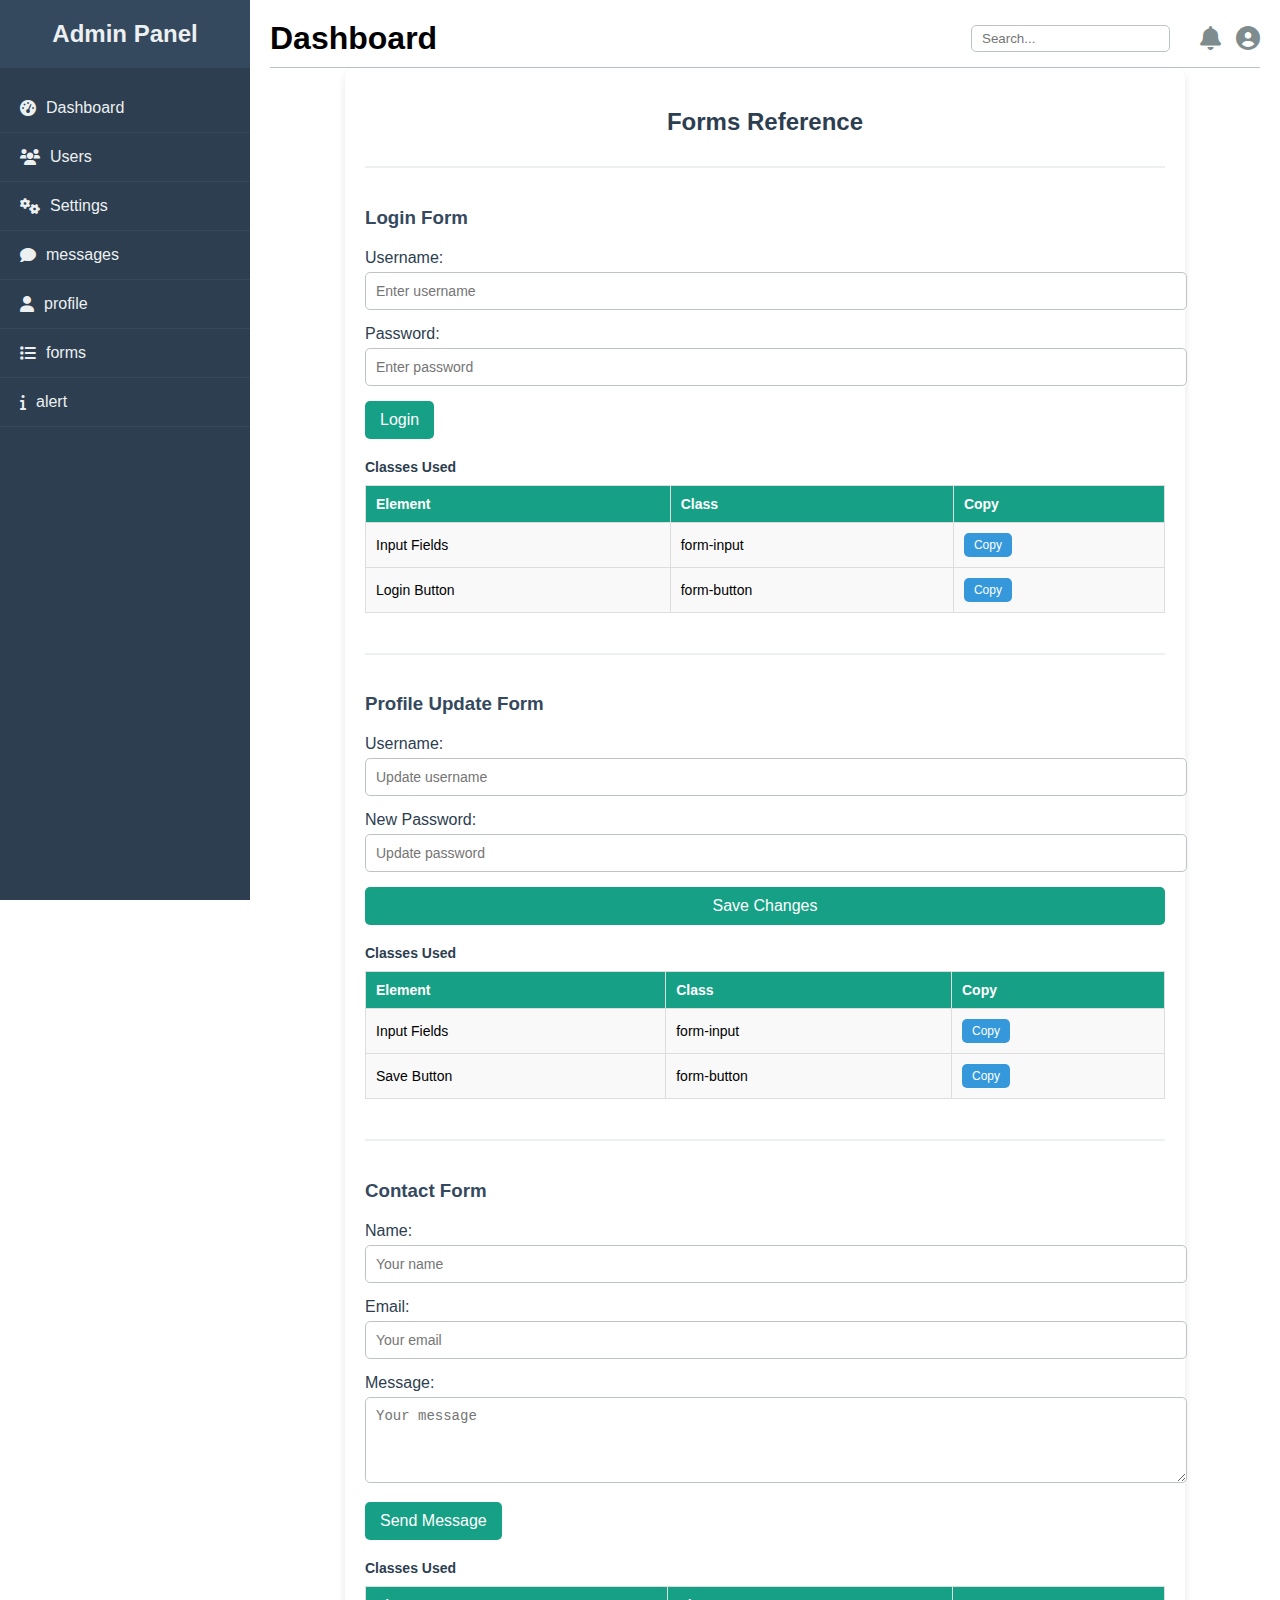
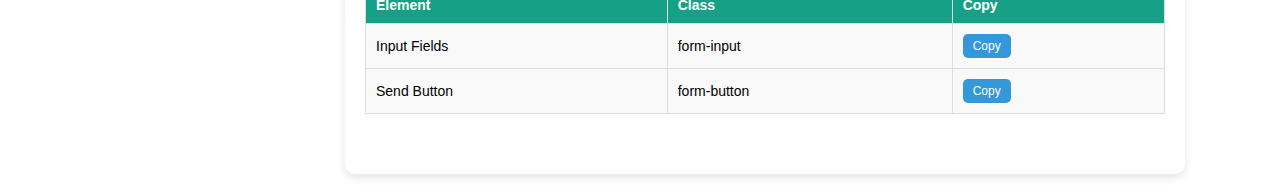
<file: forms.html>
<!DOCTYPE html>
<html lang="en">
<head>
    <meta charset="UTF-8">
    <meta name="viewport" content="width=device-width, initial-scale=1.0">
    <title>forms</title>
       <!-- Stylesheet -->
       <link rel="stylesheet" href="public/style.css">

       <!-- FontAwesome for icons -->
       <link rel="stylesheet" href="https://cdnjs.cloudflare.com/ajax/libs/font-awesome/6.0.0-beta3/css/all.min.css">
</head>
<body>
    <!-- Sidebar -->
    <div class="sidebar">
        <h2>Admin Panel</h2>
        <ul>
            <li><a href="index.html"><i class="fas fa-tachometer-alt"></i> Dashboard</a></li>
            <li><a href="users.html"><i class="fas fa-users"></i> Users</a></li>
            <li><a href="setting.html"><i class="fas fa-cogs"></i> Settings</a></li>
            <li><a href="messages.html"><i class="fas fa-comment"></i> messages</a></li>
            <li><a href="profile.html"><i class="fas fa-user"></i> profile</a></li>
            <li><a href="forms.html"><i class="fas fa-list"></i> forms</a></li>
            <li><a href="alerts.html"><i class="fas fa-info"></i> alert</a></li>
        </ul>
    </div>
    <!-- Main Content -->
    <div class="main-content">
        <header>
            <h1>Dashboard</h1>
            <div class="header-actions">
                <div class="dropdownList">
                    <i class="fas fa-list"></i>
                    <div class="dropdownList-content">
                        <a href="index.html"> index</a>
                        <a href="users.html"> users</a>
                        <a href="messages.html">messages</a>
                        <a href="setting.html">setting</a>
                        <a href="forms.html">forms</a>
                        <a href="profile.html">profile</a>
                        <a href="alerts.html">alerts</a>
                    </div>
                </div>
                <input type="text" placeholder="Search...">
                <div class="notifications-container">
                    <i class="fas fa-bell" id="notificationBell"></i>
                    <div class="dropdown" id="notificationsDropdown">
                        <h3>Notifications</h3>
                        <ul>
                            <li><i class="fas fa-check-circle"></i> User John Doe registered successfully.</li>
                            <li><i class="fas fa-exclamation-circle"></i> Payment failed for Invoice #1234.</li>
                            <li><i class="fas fa-info-circle"></i> New update available for the system.</li>
                        </ul>
                    </div>
                </div>
                <div class="user-menu-container">
                    <i class="fas fa-user-circle" id="userIcon"></i>
                    <div class="dropdown" id="userDropdown">
                        <h3>Hello, Mr. X</h3>
                        <ul>
                            <li><a href="profile.html"><i class="fas fa-user"></i> Profile</a></li>
                            <li><a href="login.html"><i class="fas fa-sign-out-alt"></i> Log Out</a></li>
                        </ul>
                    </div>
                </div>
                
            </div>
        </header>
        <!-- forms content -->
        <div class="forms-page">
            <h2>Forms Reference</h2>
        
            <!-- Login Form -->
            <section class="form-section">
                <h3>Login Form</h3>
                <form class="login-form">
                    <div class="form-group">
                        <label for="login-username">Username:</label>
                        <input type="text" id="login-username" class="form-input" placeholder="Enter username">
                    </div>
                    <div class="form-group">
                        <label for="login-password">Password:</label>
                        <input type="password" id="login-password" class="form-input" placeholder="Enter password">
                    </div>
                    <button type="button" class="form-button">Login</button>
                </form>
                <!-- Classes Table -->
                <div class="classes-table">
                    <h4>Classes Used</h4>
                    <table>
                        <thead>
                            <tr>
                                <th>Element</th>
                                <th>Class</th>
                                <th>Copy</th>
                            </tr>
                        </thead>
                        <tbody>
                            <tr>
                                <td>Input Fields</td>
                                <td class="class-name">form-input</td>
                                <td><button class="copy-button" data-class="form-input">Copy</button></td>
                            </tr>
                            <tr>
                                <td>Login Button</td>
                                <td class="class-name">form-button</td>
                                <td><button class="copy-button" data-class="form-button">Copy</button></td>
                            </tr>
                        </tbody>
                    </table>
                </div>
            </section>
        
            <!-- Profile Update Form -->
            <section class="form-section">
                <h3>Profile Update Form</h3>
                <form class="profile-form">
                    <div class="form-group">
                        <label for="username">Username:</label>
                        <input type="text" id="username" class="form-input" placeholder="Update username">
                    </div>
                    <div class="form-group">
                        <label for="password">New Password:</label>
                        <input type="password" id="password" class="form-input" placeholder="Update password">
                    </div>
                    <button type="button" class="form-button">Save Changes</button>
                </form>
                <!-- Classes Table -->
                <div class="classes-table">
                    <h4>Classes Used</h4>
                    <table>
                        <thead>
                            <tr>
                                <th>Element</th>
                                <th>Class</th>
                                <th>Copy</th>
                            </tr>
                        </thead>
                        <tbody>
                            <tr>
                                <td>Input Fields</td>
                                <td class="class-name">form-input</td>
                                <td><button class="copy-button" data-class="form-input">Copy</button></td>
                            </tr>
                            <tr>
                                <td>Save Button</td>
                                <td class="class-name">form-button</td>
                                <td><button class="copy-button" data-class="form-button">Copy</button></td>
                            </tr>
                        </tbody>
                    </table>
                </div>
            </section>
        
            <!-- Contact Form -->
            <section class="form-section">
                <h3>Contact Form</h3>
                <form class="contact-form">
                    <div class="form-group">
                        <label for="name">Name:</label>
                        <input type="text" id="name" class="form-input" placeholder="Your name">
                    </div>
                    <div class="form-group">
                        <label for="email">Email:</label>
                        <input type="email" id="email" class="form-input" placeholder="Your email">
                    </div>
                    <div class="form-group">
                        <label for="message">Message:</label>
                        <textarea id="message" class="form-input" rows="4" placeholder="Your message"></textarea>
                    </div>
                    <button type="submit" class="form-button">Send Message</button>
                </form>
                <!-- Classes Table -->
                <div class="classes-table">
                    <h4>Classes Used</h4>
                    <table>
                        <thead>
                            <tr>
                                <th>Element</th>
                                <th>Class</th>
                                <th>Copy</th>
                            </tr>
                        </thead>
                        <tbody>
                            <tr>
                                <td>Input Fields</td>
                                <td class="class-name">form-input</td>
                                <td><button class="copy-button" data-class="form-input">Copy</button></td>
                            </tr>
                            <tr>
                                <td>Send Button</td>
                                <td class="class-name">form-button</td>
                                <td><button class="copy-button" data-class="form-button">Copy</button></td>
                            </tr>
                        </tbody>
                    </table>
                </div>
            </section>
        </div>
        
    </div>
    <!-- scripts js -->
    <script src="public/script.js"></script>
    <script>
        // Copy Class Name to Clipboard
        document.querySelectorAll('.copy-button').forEach(button => {
            button.addEventListener('click', () => {
                const className = button.getAttribute('data-class');
                navigator.clipboard.writeText(className).then(() => {
                    alert(`Class "${className}" copied to clipboard!`);
                }).catch(err => {
                    console.error('Failed to copy:', err);
                });
            });
        });

    </script>
</body>
</html>
</file>
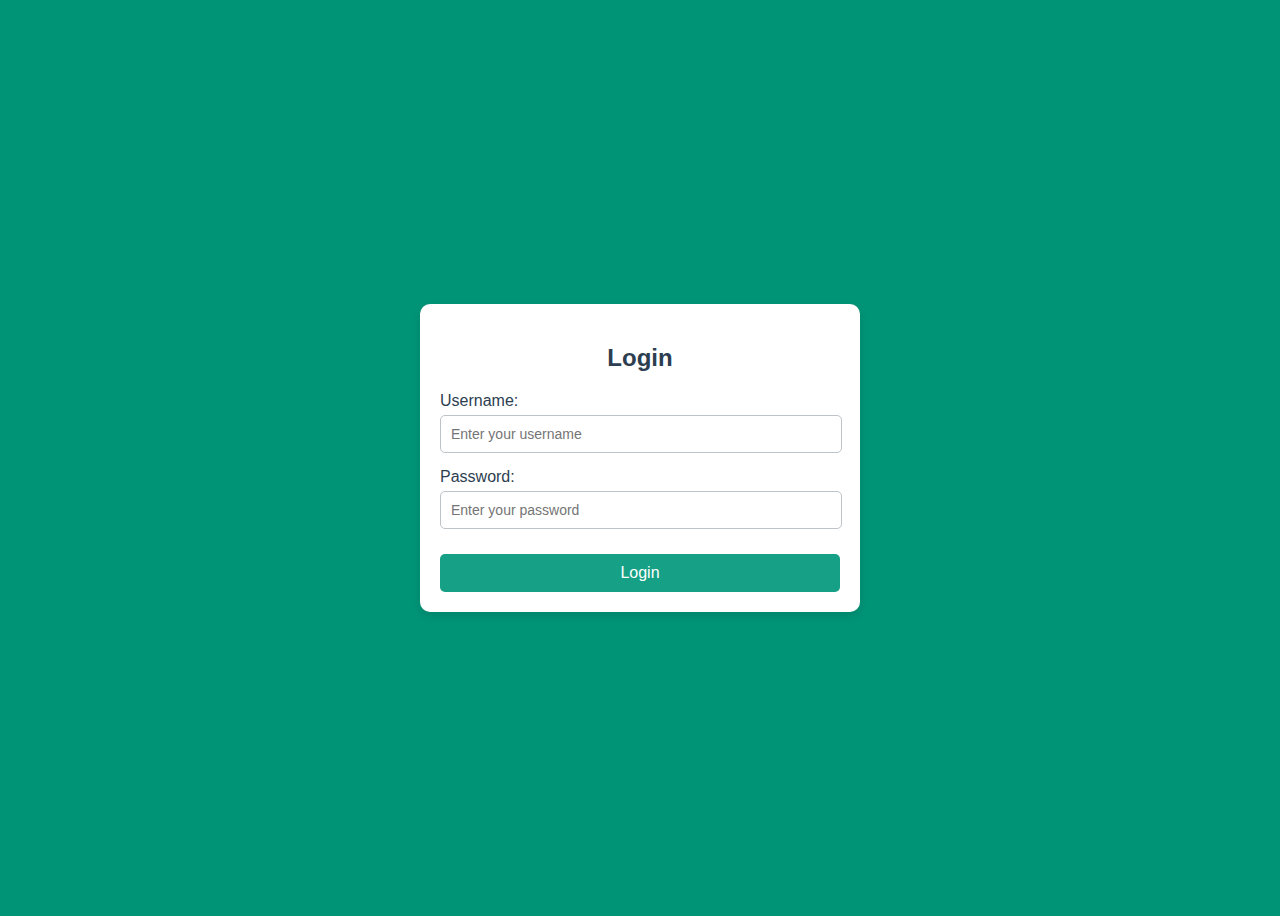
<file: login.html>
<!DOCTYPE html>
<html lang="en">
<head>
    <meta charset="UTF-8">
    <meta name="viewport" content="width=device-width, initial-scale=1.0">
    <title>login</title>
    <style>
        body{
            display: flex;
            align-items: center;
            justify-content: center;
            height: 100vh;
            background: #009477;
        }
        .login-page {
            padding: 20px;
            background: #f4f6f8;
            font-family: Arial, sans-serif;
            min-width: 400px;
            margin: auto;
            border-radius: 10px;
            background: #ffffff;
            box-shadow: 0 4px 8px rgba(0, 0, 0, 0.1);
        }

        .login-page h2 {
            text-align: center;
            margin-bottom: 20px;
            color: #2c3e50;
        }

        .login-form {
            display: flex;
            flex-direction: column;
        }

        .form-group {
            margin-bottom: 15px;
            padding: 0 20px 0 0;
        }

        .form-group label {
            display: block;
            margin-bottom: 5px;
            color: #2c3e50;
        }

        .form-group input {
            width: 100%;
            padding: 10px;
            border: 1px solid #bdc3c7;
            border-radius: 5px;
            font-size: 14px;
        }

        button.login-button {
            background: #16a085;
            color: #ffffff;
            border: none;
            padding: 10px 15px;
            border-radius: 5px;
            font-size: 16px;
            cursor: pointer;
            margin-top: 10px;
        }

        button.login-button:hover {
            background: #13866f;
        }

        .login-extra {
            display: flex;
            justify-content: space-between;
            margin-top: 10px;
        }

        .login-extra a {
            color: #16a085;
            font-size: 14px;
            text-decoration: none;
        }

        .login-extra a:hover {
            text-decoration: underline;
        }
        @media(max-width : 550px){
            .login-page{
                min-width: 290px;
            }
        }
    </style>
</head>
<body>
    <div class="login-page">
        <h2>Login</h2>
    
        <form class="login-form">
            <!-- Username Field -->
            <div class="form-group">
                <label for="login-username">Username:</label>
                <input type="text" id="login-username" placeholder="Enter your username" required>
            </div>
    
            <!-- Password Field -->
            <div class="form-group">
                <label for="login-password">Password:</label>
                <input type="password" id="login-password" placeholder="Enter your password" required>
            </div>
    
            <button type="button" class="login-button">Login</button>
        </form>
    </div>
    <script>
        document.querySelector('.login-button').addEventListener('click', () => {
        const username = document.getElementById('login-username').value.trim();
        const password = document.getElementById('login-password').value.trim();

        if (!username || !password) {
            alert('Please fill in both fields!');
            return;
        }

        // إرسال البيانات إلى الخادم للتحقق
        console.log(`Logging in with Username: ${username}, Password: ${password}`);
        
        // يمكن استخدام Fetch API أو AJAX للتحقق من بيانات المستخدم
        alert('Login successful!');
        window.location.href = 'index.html';
    });

    </script>
</body>
</html>
</file>
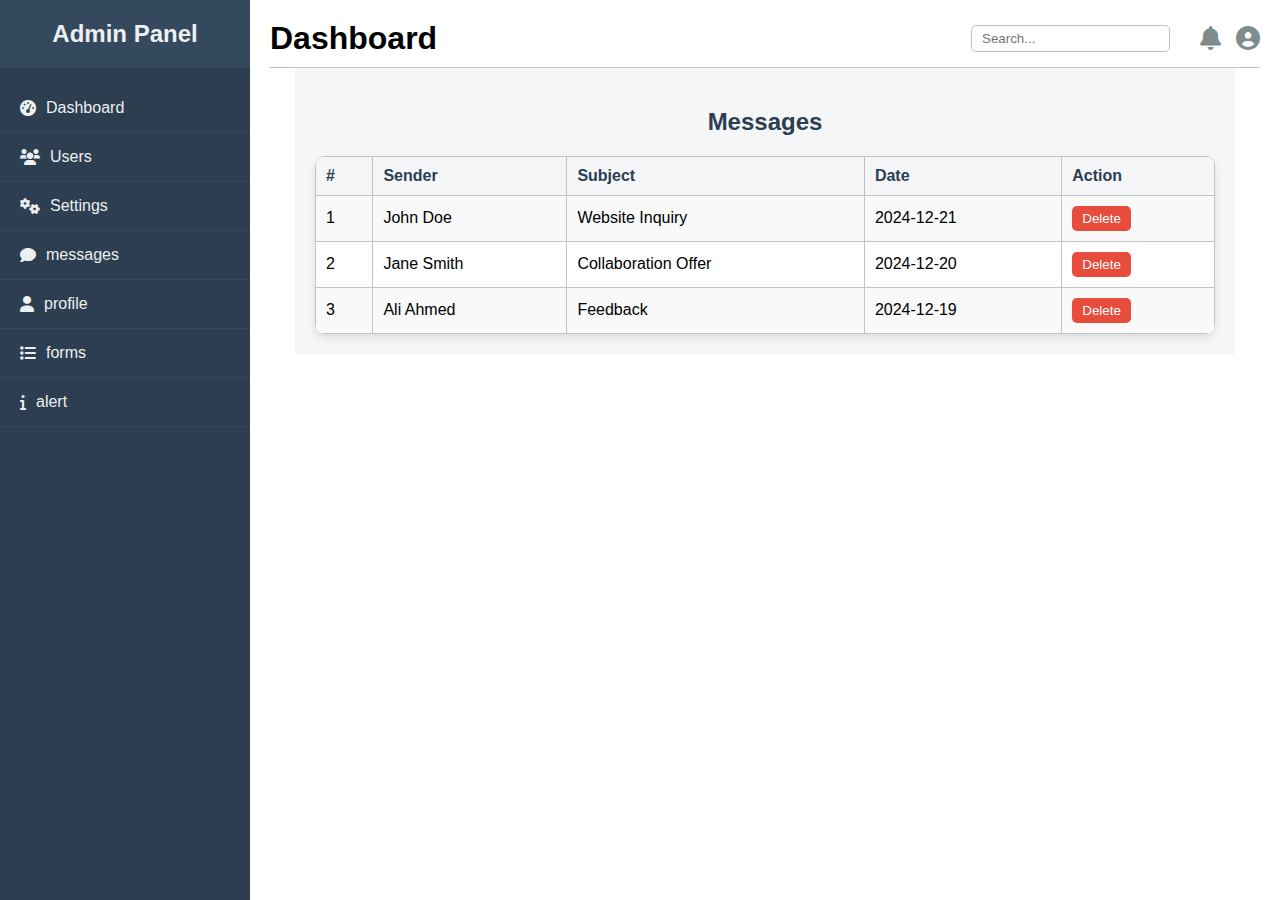
<file: messages.html>
<!DOCTYPE html>
<html lang="en">
<head>
    <meta charset="UTF-8">
    <meta name="viewport" content="width=device-width, initial-scale=1.0">
    <title>messages</title>
    <!-- Stylesheet -->
    <link rel="stylesheet" href="public/style.css">

    <!-- FontAwesome for icons -->
    <link rel="stylesheet" href="https://cdnjs.cloudflare.com/ajax/libs/font-awesome/6.0.0-beta3/css/all.min.css">
</head>
<body>
    <!-- Sidebar -->
    <div class="sidebar">
        <h2>Admin Panel</h2>
        <ul>
            <li><a href="index.html"><i class="fas fa-tachometer-alt"></i> Dashboard</a></li>
            <li><a href="users.html"><i class="fas fa-users"></i> Users</a></li>
            <li><a href="setting.html"><i class="fas fa-cogs"></i> Settings</a></li>
            <li><a href="messages.html"><i class="fas fa-comment"></i> messages</a></li>
            <li><a href="profile.html"><i class="fas fa-user"></i> profile</a></li>
            <li><a href="forms.html"><i class="fas fa-list"></i> forms</a></li>
            <li><a href="alerts.html"><i class="fas fa-info"></i> alert</a></li>
        </ul>
    </div>
    <!-- Main Content -->
    <div class="main-content">
        <header>
            <h1>Dashboard</h1>
            <div class="header-actions">
                <div class="dropdownList">
                    <i class="fas fa-list"></i>
                    <div class="dropdownList-content">
                        <a href="index.html"> index</a>
                        <a href="users.html"> users</a>
                        <a href="messages.html">messages</a>
                        <a href="setting.html">setting</a>
                        <a href="forms.html">forms</a>
                        <a href="profile.html">profile</a>
                        <a href="alerts.html">alerts</a>
                    </div>
                </div>
                <input type="text" placeholder="Search...">
                <div class="notifications-container">
                    <i class="fas fa-bell" id="notificationBell"></i>
                    <div class="dropdown" id="notificationsDropdown">
                        <h3>Notifications</h3>
                        <ul>
                            <li><i class="fas fa-check-circle"></i> User John Doe registered successfully.</li>
                            <li><i class="fas fa-exclamation-circle"></i> Payment failed for Invoice #1234.</li>
                            <li><i class="fas fa-info-circle"></i> New update available for the system.</li>
                        </ul>
                    </div>
                </div>
                <div class="user-menu-container">
                    <i class="fas fa-user-circle" id="userIcon"></i>
                    <div class="dropdown" id="userDropdown">
                        <h3>Hello, Mr. X</h3>
                        <ul>
                            <li><a href="profile.html"><i class="fas fa-user"></i> Profile</a></li>
                            <li><a href="login.html"><i class="fas fa-sign-out-alt"></i> Log Out</a></li>
                        </ul>
                    </div>
                </div>
                
            </div>
        </header>
        <!-- messages content -->
        <div class="messages-page">
            <h2>Messages</h2>
        
            <table class="messages-table">
                <thead>
                    <tr>
                        <th>#</th>
                        <th>Sender</th>
                        <th>Subject</th>
                        <th>Date</th>
                        <th>Action</th>
                    </tr>
                </thead>
                <tbody>
                    <tr>
                        <td>1</td>
                        <td>John Doe</td>
                        <td>Website Inquiry</td>
                        <td>2024-12-21</td>
                        <td><button class="delete-btn" data-id="1">Delete</button></td>
                    </tr>
                    <tr>
                        <td>2</td>
                        <td>Jane Smith</td>
                        <td>Collaboration Offer</td>
                        <td>2024-12-20</td>
                        <td><button class="delete-btn" data-id="2">Delete</button></td>
                    </tr>
                    <tr>
                        <td>3</td>
                        <td>Ali Ahmed</td>
                        <td>Feedback</td>
                        <td>2024-12-19</td>
                        <td><button class="delete-btn" data-id="3">Delete</button></td>
                    </tr>
                </tbody>
            </table>
        </div>
        
    </div>
    <!-- scripts js -->
    <script src="public/script.js"></script>
    <script>
        document.querySelectorAll('.delete-btn').forEach(button => {
        button.addEventListener('click', function () {
            const messageId = this.dataset.id;

            if (confirm('Are you sure you want to delete this message?')) {
                // حذف الرسالة من الواجهة
                this.closest('tr').remove();

                // إرسال طلب حذف للخادم
                console.log(`Message with ID ${messageId} deleted.`);
                // يمكن استخدام AJAX لإرسال طلب الحذف
                // مثال:
                // fetch('/delete-message', {
                //     method: 'POST',
                //     body: JSON.stringify({ id: messageId }),
                //     headers: {
                //         'Content-Type': 'application/json'
                //     }
                // }).then(response => response.json()).then(data => {
                //     console.log(data);
                // });
            }
        });
    });

    </script>
</body>
</html>
</file>
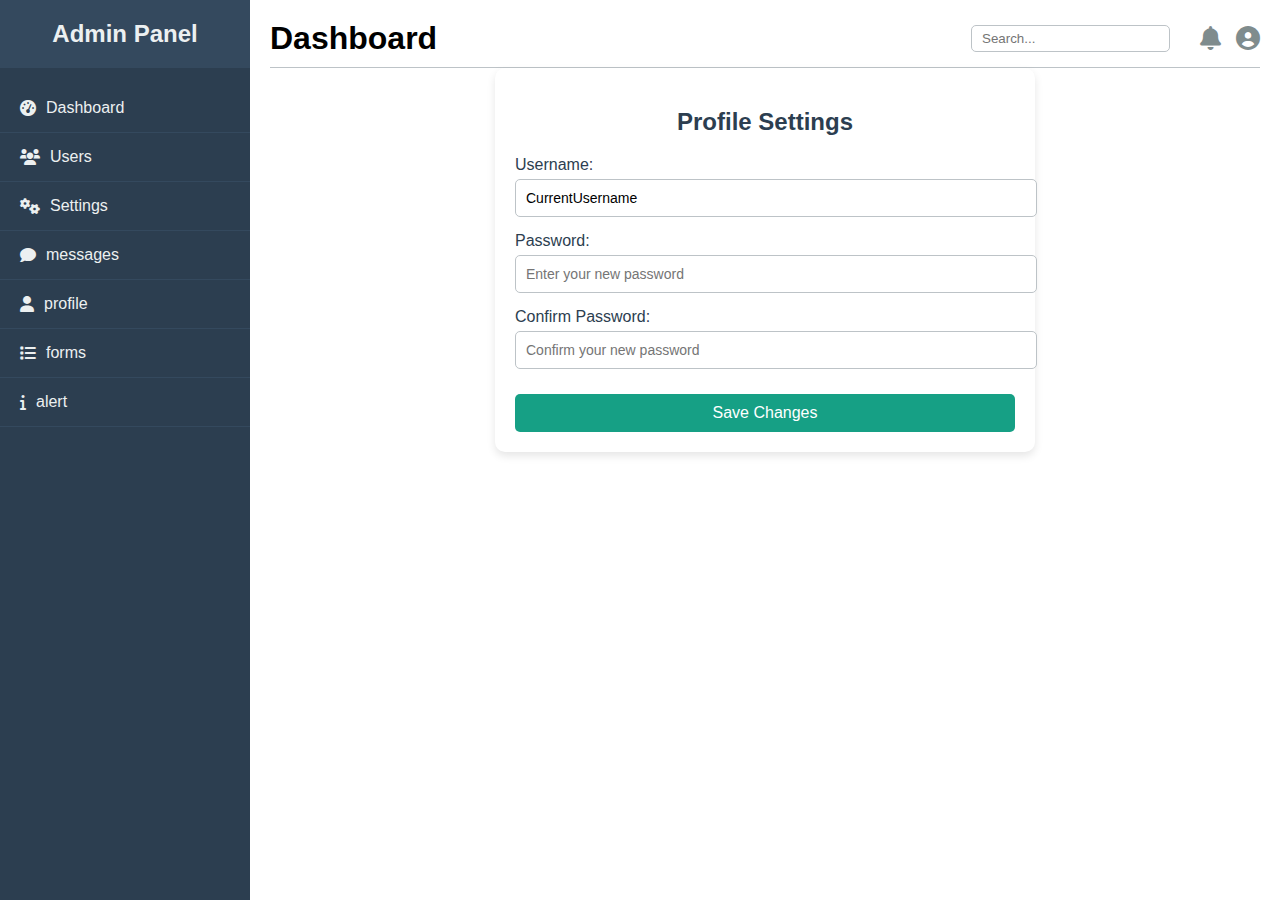
<file: profile.html>
<!DOCTYPE html>
<html lang="en">
<head>
    <meta charset="UTF-8">
    <meta name="viewport" content="width=device-width, initial-scale=1.0">
    <title>Profile</title>
            <!-- Stylesheet -->
            <link rel="stylesheet" href="public/style.css">

            <!-- FontAwesome for icons -->
            <link rel="stylesheet" href="https://cdnjs.cloudflare.com/ajax/libs/font-awesome/6.0.0-beta3/css/all.min.css">
</head>
<body>
    <!-- Sidebar -->
    <div class="sidebar">
        <h2>Admin Panel</h2>
        <ul>
            <li><a href="index.html"><i class="fas fa-tachometer-alt"></i> Dashboard</a></li>
            <li><a href="users.html"><i class="fas fa-users"></i> Users</a></li>
            <li><a href="setting.html"><i class="fas fa-cogs"></i> Settings</a></li>
            <li><a href="messages.html"><i class="fas fa-comment"></i> messages</a></li>
            <li><a href="profile.html"><i class="fas fa-user"></i> profile</a></li>
            <li><a href="forms.html"><i class="fas fa-list"></i> forms</a></li>
            <li><a href="alerts.html"><i class="fas fa-info"></i> alert</a></li>
        </ul>
    </div>
    <!-- Main Content -->
    <div class="main-content">
        <header>
            <h1>Dashboard</h1>
            <div class="header-actions">
                <div class="dropdownList">
                    <i class="fas fa-list"></i>
                    <div class="dropdownList-content">
                        <a href="index.html"> index</a>
                        <a href="users.html"> users</a>
                        <a href="messages.html">messages</a>
                        <a href="setting.html">setting</a>
                        <a href="forms.html">forms</a>
                        <a href="profile.html">profile</a>
                        <a href="alerts.html">alerts</a>
                    </div>
                </div>
                <input type="text" placeholder="Search...">
                <div class="notifications-container">
                    <i class="fas fa-bell" id="notificationBell"></i>
                    <div class="dropdown" id="notificationsDropdown">
                        <h3>Notifications</h3>
                        <ul>
                            <li><i class="fas fa-check-circle"></i> User John Doe registered successfully.</li>
                            <li><i class="fas fa-exclamation-circle"></i> Payment failed for Invoice #1234.</li>
                            <li><i class="fas fa-info-circle"></i> New update available for the system.</li>
                        </ul>
                    </div>
                </div>
                <div class="user-menu-container">
                    <i class="fas fa-user-circle" id="userIcon"></i>
                    <div class="dropdown" id="userDropdown">
                        <h3>Hello, Mr. X</h3>
                        <ul>
                            <li><a href="profile.html"><i class="fas fa-user"></i> Profile</a></li>
                            <li><a href="login.html"><i class="fas fa-sign-out-alt"></i> Log Out</a></li>
                        </ul>
                    </div>
                </div>
                
            </div>
        </header>
        <!-- profile content -->
        <div class="profile-page">
            <h2>Profile Settings</h2>
        
            <form class="profile-form">
                <!-- Username Field -->
                <div class="form-group">
                    <label for="username">Username:</label>
                    <input type="text" id="username" value="CurrentUsername" placeholder="Enter your username">
                </div>
        
                <!-- Password Field -->
                <div class="form-group">
                    <label for="password">Password:</label>
                    <input type="password" id="password" placeholder="Enter your new password">
                </div>
        
                <!-- Confirm Password Field -->
                <div class="form-group">
                    <label for="confirmPassword">Confirm Password:</label>
                    <input type="password" id="confirmPassword" placeholder="Confirm your new password">
                </div>
        
                <button type="button" class="save-profile">Save Changes</button>
            </form>
        </div>
        
    </div>
    <!-- scripts js -->
    <script src="public/script.js"></script>
    <script>
        document.querySelector('.save-profile').addEventListener('click', () => {
        const username = document.getElementById('username').value;
        const password = document.getElementById('password').value;
        const confirmPassword = document.getElementById('confirmPassword').value;

        if (password !== confirmPassword) {
            alert('Passwords do not match!');
            return;
        }

        // إرسال البيانات إلى الخادم باستخدام AJAX
        console.log(`Username: ${username}`);
        console.log(`Password: ${password}`);
        
        // يمكنك استخدام Fetch API أو XMLHttpRequest لإرسال البيانات إلى الخادم
        alert('Profile updated successfully!');
    });

    </script>
</body>
</html>
</file>
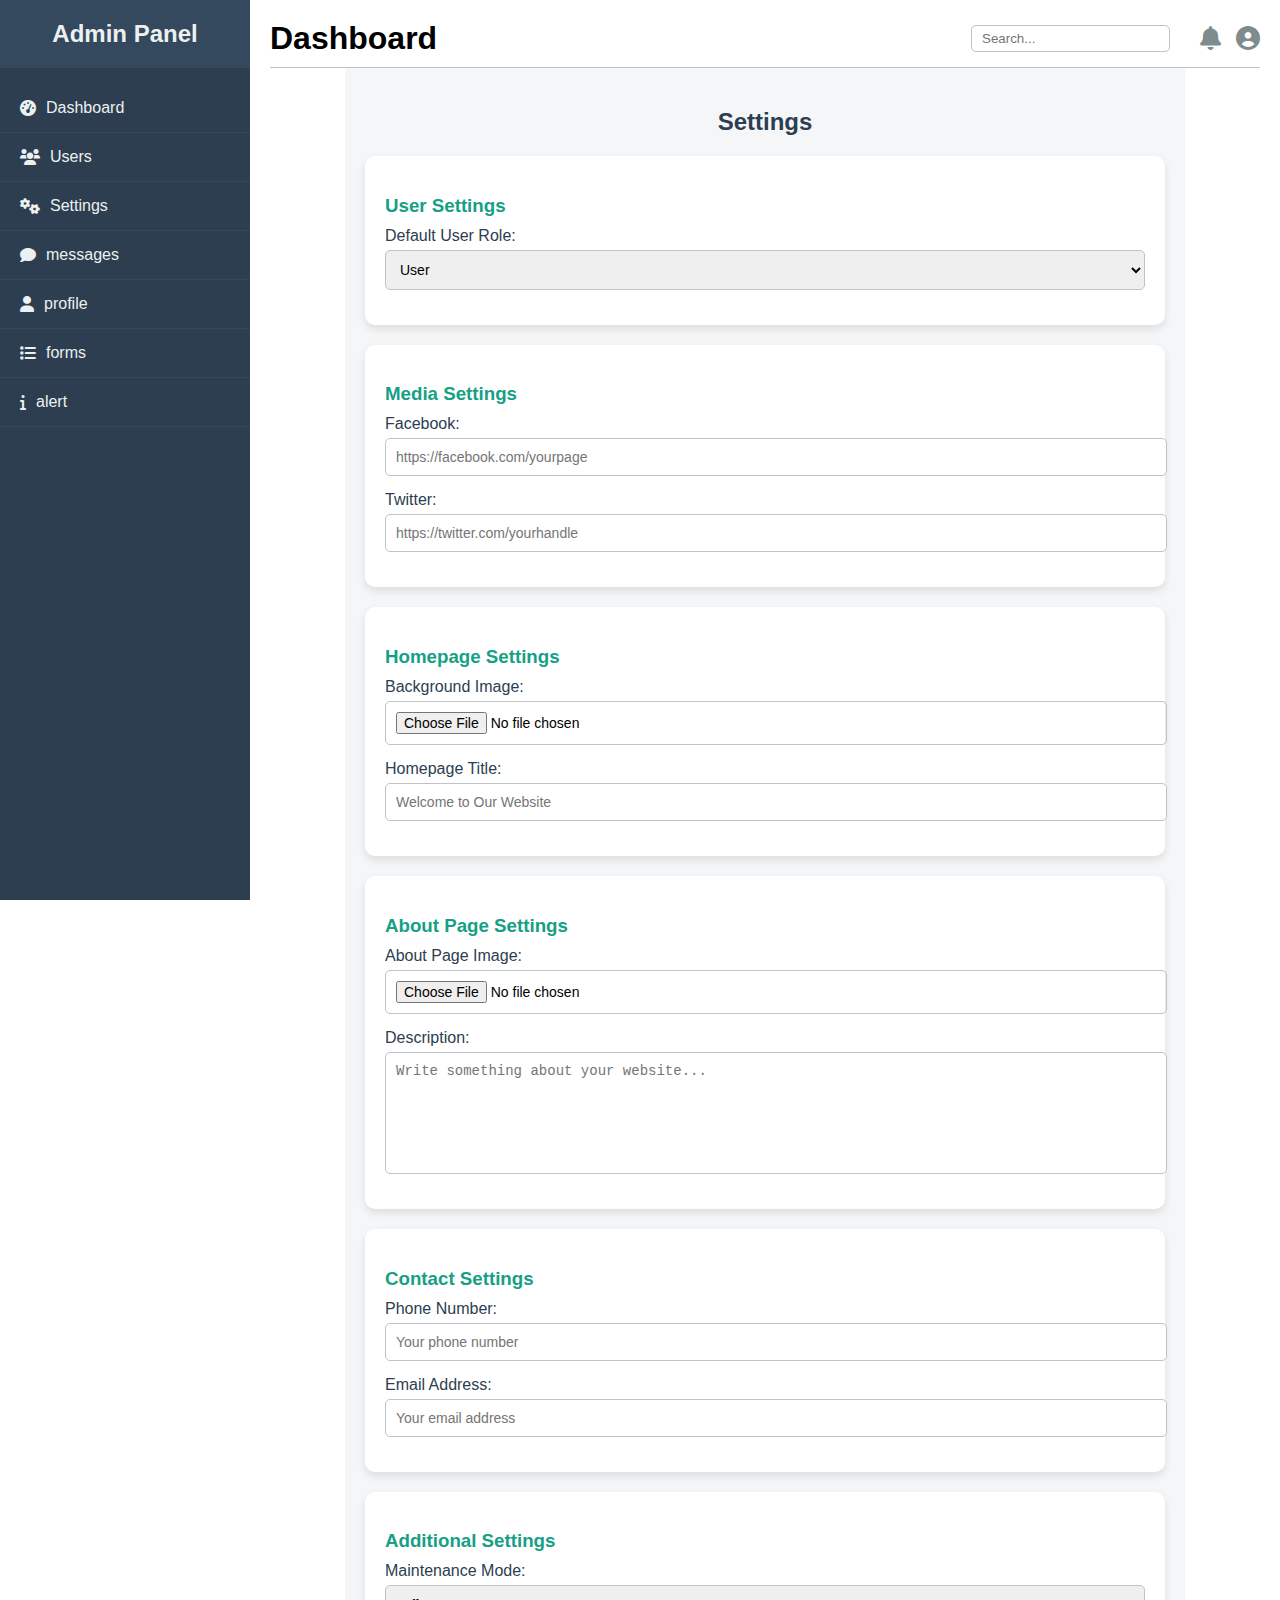
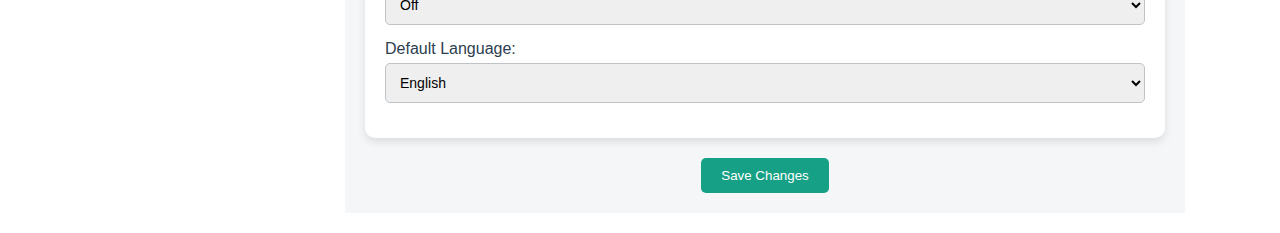
<file: setting.html>
<!DOCTYPE html>
<html lang="en">
<head>
    <meta charset="UTF-8">
    <meta name="viewport" content="width=device-width, initial-scale=1.0">
    <title>Settings</title>
    <!-- Stylesheet -->
    <link rel="stylesheet" href="public/style.css">

    <!-- FontAwesome for icons -->
    <link rel="stylesheet" href="https://cdnjs.cloudflare.com/ajax/libs/font-awesome/6.0.0-beta3/css/all.min.css">
</head>
<body>
    <!-- Sidebar -->
    <div class="sidebar">
        <h2>Admin Panel</h2>
        <ul>
            <li><a href="index.html"><i class="fas fa-tachometer-alt"></i> Dashboard</a></li>
            <li><a href="users.html"><i class="fas fa-users"></i> Users</a></li>
            <li><a href="setting.html"><i class="fas fa-cogs"></i> Settings</a></li>
            <li><a href="messages.html"><i class="fas fa-comment"></i> messages</a></li>
            <li><a href="profile.html"><i class="fas fa-user"></i> profile</a></li>
            <li><a href="forms.html"><i class="fas fa-list"></i> forms</a></li>
            <li><a href="alerts.html"><i class="fas fa-info"></i> alert</a></li>
        </ul>
    </div>
    <!-- Main Content -->
    <div class="main-content">
        <header>
            <h1>Dashboard</h1>
            <div class="header-actions">
                <div class="dropdownList">
                    <i class="fas fa-list"></i>
                    <div class="dropdownList-content">
                        <a href="index.html"> index</a>
                        <a href="users.html"> users</a>
                        <a href="messages.html">messages</a>
                        <a href="setting.html">setting</a>
                        <a href="forms.html">forms</a>
                        <a href="profile.html">profile</a>
                        <a href="alerts.html">alerts</a>
                    </div>
                </div>
                <input type="text" placeholder="Search...">
                <div class="notifications-container">
                    <i class="fas fa-bell" id="notificationBell"></i>
                    <div class="dropdown" id="notificationsDropdown">
                        <h3>Notifications</h3>
                        <ul>
                            <li><i class="fas fa-check-circle"></i> User John Doe registered successfully.</li>
                            <li><i class="fas fa-exclamation-circle"></i> Payment failed for Invoice #1234.</li>
                            <li><i class="fas fa-info-circle"></i> New update available for the system.</li>
                        </ul>
                    </div>
                </div>
                <div class="user-menu-container">
                    <i class="fas fa-user-circle" id="userIcon"></i>
                    <div class="dropdown" id="userDropdown">
                        <h3>Hello, Mr. X</h3>
                        <ul>
                            <li><a href="profile.html"><i class="fas fa-user"></i> Profile</a></li>
                            <li><a href="login.html"><i class="fas fa-sign-out-alt"></i> Log Out</a></li>
                        </ul>
                    </div>
                </div>
                
            </div>
        </header>
        <!-- setting content -->
        <div class="settings-page">
            <h2>Settings</h2>
        
            <!-- User Settings -->
            <section class="settings-section">
                <h3>User Settings</h3>
                <div class="settings-group">
                    <label for="defaultUserRole">Default User Role:</label>
                    <select id="defaultUserRole">
                        <option value="user">User</option>
                        <option value="admin">Admin</option>
                    </select>
                </div>
            </section>
        
            <!-- Media Settings -->
            <section class="settings-section">
                <h3>Media Settings</h3>
                <div class="settings-group">
                    <label for="facebook">Facebook:</label>
                    <input type="url" id="facebook" placeholder="https://facebook.com/yourpage">
                </div>
                <div class="settings-group">
                    <label for="twitter">Twitter:</label>
                    <input type="url" id="twitter" placeholder="https://twitter.com/yourhandle">
                </div>
            </section>
        
            <!-- Homepage Settings -->
            <section class="settings-section">
                <h3>Homepage Settings</h3>
                <div class="settings-group">
                    <label for="homepageBackground">Background Image:</label>
                    <input type="file" id="homepageBackground">
                </div>
                <div class="settings-group">
                    <label for="homepageTitle">Homepage Title:</label>
                    <input type="text" id="homepageTitle" placeholder="Welcome to Our Website">
                </div>
            </section>
        
            <!-- About Page Settings -->
            <section class="settings-section">
                <h3>About Page Settings</h3>
                <div class="settings-group">
                    <label for="aboutImage">About Page Image:</label>
                    <input type="file" id="aboutImage">
                </div>
                <div class="settings-group">
                    <label for="aboutDescription">Description:</label>
                    <textarea id="aboutDescription" placeholder="Write something about your website..."></textarea>
                </div>
            </section>
        
            <!-- Contact Settings -->
            <section class="settings-section">
                <h3>Contact Settings</h3>
                <div class="settings-group">
                    <label for="contactPhone">Phone Number:</label>
                    <input type="tel" id="contactPhone" placeholder="Your phone number">
                </div>
                <div class="settings-group">
                    <label for="contactEmail">Email Address:</label>
                    <input type="email" id="contactEmail" placeholder="Your email address">
                </div>
            </section>
        
            <!-- Additional Settings -->
            <section class="settings-section">
                <h3>Additional Settings</h3>
                <div class="settings-group">
                    <label for="maintenanceMode">Maintenance Mode:</label>
                    <select id="maintenanceMode">
                        <option value="off">Off</option>
                        <option value="on">On</option>
                    </select>
                </div>
                <div class="settings-group">
                    <label for="siteLanguage">Default Language:</label>
                    <select id="siteLanguage">
                        <option value="en">English</option>
                        <option value="fr">French</option>
                        <option value="ar">Arabic</option>
                    </select>
                </div>
            </section>
        
            <button class="save-settings">Save Changes</button>
        </div>
    </div>
    <!-- scripts js -->
    <script src="public/script.js"></script>
    <script>
        document.querySelector('.save-settings').addEventListener('click', () => {
            alert('Settings saved successfully!');
        });
    </script>
</body>
</html>
</file>
<file: public/style.css>
body {
    margin: 0;
    font-family: Arial, sans-serif;
    display: flex;
}

.sidebar {
    width: 250px;
    background-color: #2c3e50;
    color: #ecf0f1;
    height: 100vh;
    position: fixed;
}

.sidebar h2 {
    text-align: center;
    padding: 20px 0;
    margin: 0;
    font-size: 1.5em;
    background: #34495e;
}

.sidebar ul {
    list-style: none;
    padding: 0;
}

.sidebar ul li {
    padding: 15px 20px;
    border-bottom: 1px solid #34495e;
}

.sidebar ul li a {
    color: #ecf0f1;
    text-decoration: none;
    display: flex;
    align-items: center;
}

.sidebar ul li a i {
    margin-right: 10px;
}

.sidebar ul li:hover {
    background-color: #16a085;
}

.main-content {
    margin-left: 250px;
    width: calc(100% - 250px);
    padding: 20px;
}

header {
    display: flex;
    justify-content: space-between;
    align-items: center;
    border-bottom: 1px solid #bdc3c7;
    padding-bottom: 10px;
}

header h1 {
    margin: 0;
}

.header-actions {
    display: flex;
    align-items: center;
}

.header-actions input {
    padding: 5px 10px;
    border: 1px solid #bdc3c7;
    border-radius: 5px;
    margin-right: 15px;
}

.header-actions i {
    font-size: 1.5em;
    margin-left: 15px;
    color: #7f8c8d;
    cursor: pointer;
}
.notifications-container {
    position: relative;
    display: inline-block;
    cursor: pointer;
}

#notificationBell {
    font-size: 1.5em;
    color: #7f8c8d;
    position: relative;
}

#notificationsDropdown {
    display: none;
    position: absolute;
    top: 30px;
    right: 0;
    background: #ffffff;
    width: 300px;
    border-radius: 10px;
    box-shadow: 0 4px 8px rgba(0, 0, 0, 0.1);
    z-index: 1000;
}

#notificationsDropdown h3 {
    margin: 0;
    padding: 10px;
    background: #16a085;
    color: #ffffff;
    border-radius: 10px 10px 0 0;
    font-size: 1.1em;
}

#notificationsDropdown ul {
    list-style: none;
    padding: 0;
    margin: 0;
}

#notificationsDropdown ul li {
    padding: 10px;
    border-bottom: 1px solid #bdc3c7;
    display: flex;
    align-items: center;
}

#notificationsDropdown ul li:last-child {
    border-bottom: none;
}

#notificationsDropdown ul li i {
    color: #16a085;
    margin-right: 10px;
}
.user-menu-container {
    position: relative;
    display: inline-block;
    cursor: pointer;
}

#userIcon {
    font-size: 1.5em;
    color: #7f8c8d;
}

#userDropdown {
    display: none;
    position: absolute;
    top: 30px;
    right: 0;
    background: #ffffff;
    width: 200px;
    border-radius: 10px;
    box-shadow: 0 4px 8px rgba(0, 0, 0, 0.1);
    z-index: 1000;
    text-align: left;
}

#userDropdown h3 {
    margin: 0;
    padding: 10px;
    background: #16a085;
    color: #ffffff;
    border-radius: 10px 10px 0 0;
    font-size: 1em;
    text-align: center;
}

#userDropdown ul {
    list-style: none;
    padding: 0;
    margin: 0;
}

#userDropdown ul li {
    padding: 10px;
    border-bottom: 1px solid #bdc3c7;
    display: flex;
    align-items: center;
    cursor: pointer;
}

#userDropdown ul li:last-child {
    border-bottom: none;
}

#userDropdown ul li i {
    color: #16a085;
    margin-right: 10px;
    font-size: 17px;
}

#userDropdown ul li:hover {
    background: #f4f6f8;
}
.dropdownList {
    position: relative;
    display: none;
}

.dropdownList .fa-list {
    font-size: 1.5rem;
    cursor: pointer;
}

.dropdownList-content {
    display: none;
    position: absolute;
    background-color: #f9f9f9;
    min-width: 160px;
    padding: 10px;
    box-shadow: 0px 8px 16px rgba(0, 0, 0, 0.2);
    z-index: 1;
    text-align: left;
}

.dropdownList-content a {
    color: black;
    padding: 12px 16px;
    text-decoration: none;
    display: block;
}

.dropdownList-content a:hover {
    background-color: #ddd;
}

.dropdownList:hover .dropdownList-content {
    display: block;
}
.cards {
    display: flex;
    gap: 20px;
    margin-top: 20px;
}

.card {
    background: #ecf0f1;
    padding: 20px;
    border-radius: 10px;
    box-shadow: 0 4px 8px rgba(0, 0, 0, 0.1);
    flex: 1;
    text-align: center;
}

.card h3 {
    margin: 0;
    font-size: 1.2em;
    color: #2c3e50;
}

.card p {
    font-size: 1.5em;
    margin: 10px 0 0;
    color: #16a085;
}

.chart {
    margin-top: 30px;
    padding: 20px;
    background: #ffffff;
    border-radius: 10px;
    box-shadow: 0 4px 8px rgba(0, 0, 0, 0.1);
}
.data-table {
    margin-top: 20px;
    padding: 20px;
    background: #ffffff;
    border-radius: 10px;
    box-shadow: 0 4px 8px rgba(0, 0, 0, 0.1);
    overflow: auto;
}

.data-table h2 {
    margin: 0 0 10px;
    font-size: 1.3em;
    color: #2c3e50;
}

.data-table table {
    width: 100%;
    border-collapse: collapse;
}

.data-table th, .data-table td {
    padding: 10px;
    text-align: left;
    border-bottom: 1px solid #bdc3c7;
}

.data-table th {
    background: #f4f6f8;
    color: #2c3e50;
}

.data-table .status {
    padding: 5px 10px;
    border-radius: 5px;
    font-size: 0.9em;
}

.data-table .status.success {
    background: #16a085;
    color: #ffffff;
}

.data-table .status.pending {
    background: #f39c12;
    color: #ffffff;
}

.user-management {
    display: flex;
    flex-wrap: wrap;
    gap: 20px;
    padding: 20px;
    background: #f4f6f8;
}

.tables {
    display: flex;
    flex-direction: column;
    flex: 2;
    gap: 20px;
    overflow: auto;
}

.table-container {
    background: #ffffff;
    padding: 20px;
    border-radius: 10px;
    box-shadow: 0 4px 8px rgba(0, 0, 0, 0.1);
}

.table-container h3 {
    margin-bottom: 10px;
    color: #2c3e50;
}

table {
    width: 100%;
    border-collapse: collapse;
}

table th, table td {
    padding: 10px;
    text-align: left;
    border-bottom: 1px solid #bdc3c7;
}

table th {
    background: #f4f6f8;
    color: #2c3e50;
}

table tbody tr:hover {
    background: #ecf0f1;
}

.charts {
    display: flex;
    flex-direction: column;
    flex: 1;
    gap: 20px;
}

.chart-container {
    background: #ffffff;
    padding: 20px;
    border-radius: 10px;
    box-shadow: 0 4px 8px rgba(0, 0, 0, 0.1);
}

.chart-container h3 {
    margin-bottom: 10px;
    color: #2c3e50;
}
.settings-page {
    padding: 20px;
    background: #f4f6f8;
    font-family: Arial, sans-serif;
    max-width: 800px;
    margin: auto;
}

.settings-page h2 {
    text-align: center;
    margin-bottom: 20px;
    color: #2c3e50;
}

.settings-section {
    background: #ffffff;
    padding: 20px;
    border-radius: 10px;
    margin-bottom: 20px;
    box-shadow: 0 4px 8px rgba(0, 0, 0, 0.1);
}

.settings-section h3 {
    margin-bottom: 10px;
    color: #16a085;
}

.settings-group {
    display: flex;
    flex-direction: column;
    margin-bottom: 15px;
}

.settings-group label {
    margin-bottom: 5px;
    color: #2c3e50;
}

.settings-group input,
.settings-group select,
.settings-group textarea {
    padding: 10px;
    border: 1px solid #bdc3c7;
    border-radius: 5px;
    font-size: 14px;
    width: 100%;
}

.settings-group textarea {
    height: 100px;
    resize: none;
}

button.save-settings {
    display: block;
    margin: auto;
    background: #16a085;
    color: #ffffff;
    padding: 10px 20px;
    border: none;
    border-radius: 5px;
    cursor: pointer;
}

button.save-settings:hover {
    background: #13866f;
}
.messages-page {
    padding: 20px;
    background: #f4f6f8;
    font-family: Arial, sans-serif;
    max-width: 900px;
    margin: auto;
}

.messages-page h2 {
    text-align: center;
    margin-bottom: 20px;
    color: #2c3e50;
}

.messages-table {
    width: 100%;
    border-collapse: collapse;
    background: #ffffff;
    border-radius: 10px;
    box-shadow: 0 4px 8px rgba(0, 0, 0, 0.1);
    overflow: hidden;
}

.messages-table thead {
    background: #16a085;
    color: #ffffff;
}

.messages-table th,
.messages-table td {
    text-align: left;
    padding: 10px;
    border: 1px solid #bdc3c7;
}

.messages-table tbody tr:nth-child(odd) {
    background: #f9f9f9;
}

.messages-table tbody tr:hover {
    background: #f1f1f1;
}

.delete-btn {
    background: #e74c3c;
    color: #ffffff;
    border: none;
    padding: 5px 10px;
    border-radius: 5px;
    cursor: pointer;
}

.delete-btn:hover {
    background: #c0392b;
}
.profile-page {
    padding: 20px;
    background: #f4f6f8;
    font-family: Arial, sans-serif;
    max-width: 500px;
    margin: auto;
    border-radius: 10px;
    background: #ffffff;
    box-shadow: 0 4px 8px rgba(0, 0, 0, 0.1);
}

.profile-page h2 {
    text-align: center;
    margin-bottom: 20px;
    color: #2c3e50;
}

.profile-form {
    display: flex;
    flex-direction: column;
}

.form-group {
    margin-bottom: 15px;
}

.form-group label {
    display: block;
    margin-bottom: 5px;
    color: #2c3e50;
}

.form-group input {
    width: 100%;
    padding: 10px;
    border: 1px solid #bdc3c7;
    border-radius: 5px;
    font-size: 14px;
}

button.save-profile {
    background: #16a085;
    color: #ffffff;
    border: none;
    padding: 10px 15px;
    border-radius: 5px;
    font-size: 16px;
    cursor: pointer;
    margin-top: 10px;
}

button.save-profile:hover {
    background: #13866f;
}

.forms-page {
    padding: 20px;
    max-width: 800px;
    margin: auto;
    font-family: Arial, sans-serif;
    background: #ffffff;
    border-radius: 10px;
    box-shadow: 0 4px 8px rgba(0, 0, 0, 0.1);
}

.forms-page h2 {
    text-align: center;
    margin-bottom: 30px;
    color: #2c3e50;
}

.form-section {
    margin-bottom: 40px;
    border-top: 2px solid #ecf0f1;
    padding-top: 20px;
}

.form-section h3 {
    margin-bottom: 20px;
    color: #34495e;
}

.form-group {
    margin-bottom: 15px;
}

.form-group label {
    display: block;
    margin-bottom: 5px;
    color: #2c3e50;
}

.form-input {
    width: 100%;
    padding: 10px;
    border: 1px solid #bdc3c7;
    border-radius: 5px;
    font-size: 14px;
}

.form-button {
    background: #16a085;
    color: #ffffff;
    border: none;
    padding: 10px 15px;
    border-radius: 5px;
    font-size: 16px;
    cursor: pointer;
}

.form-button:hover {
    background: #13866f;
}
/* Classes Table Styling */
.classes-table {
    margin-top: 20px;
    font-size: 14px;
}

.classes-table h4 {
    margin-bottom: 10px;
    color: #2c3e50;
}

.classes-table table {
    width: 100%;
    border-collapse: collapse;
    background: #f9f9f9;
}

.classes-table th, .classes-table td {
    padding: 10px;
    text-align: left;
    border: 1px solid #ddd;
}

.classes-table th {
    background: #16a085;
    color: #ffffff;
}

.copy-button {
    background: #3498db;
    color: #ffffff;
    border: none;
    padding: 5px 10px;
    border-radius: 5px;
    cursor: pointer;
    font-size: 12px;
}

.copy-button:hover {
    background: #2980b9;
}
table{
    overflow: auto;
}
@media(max-width : 900px){
    .sidebar{
        display: none;
    }
    .main-content {
        margin-left: 0;
        width: 100%;
    }
    .dropdownList{
        display: inline-block;
        margin-right: 20px;
    }
    .cards{
        flex-direction: column;
    }
    .user-management{
        flex-direction: column;
    }
}
@media(max-width : 700px){
    header h1{
        font-size: 1.5rem;
    }
}
@media(max-width : 550px){
    .main-content{
        padding: 10px;
    }
    .header-actions {
        justify-content: space-between;
        width: 100%;
    }
    header h1{
        display: none;
    }
    .header-actions input {
        padding: 7px 10px;
        flex-grow: 1;
    }
    .user-management{
        flex-direction: column;
        padding: 20px 0;
    }
    .messages-page {
        padding: 10px;
    }
    .messages-table {
        overflow: auto;
    }
    .settings-group {
        padding: 0 20px 0 0;
    }
    .form-section .login-form,
    .form-section .profile-form ,
    .form-section .contact-form, 
    .profile-form{
        padding: 20px 20px 0 0;
    }
}
</file>
